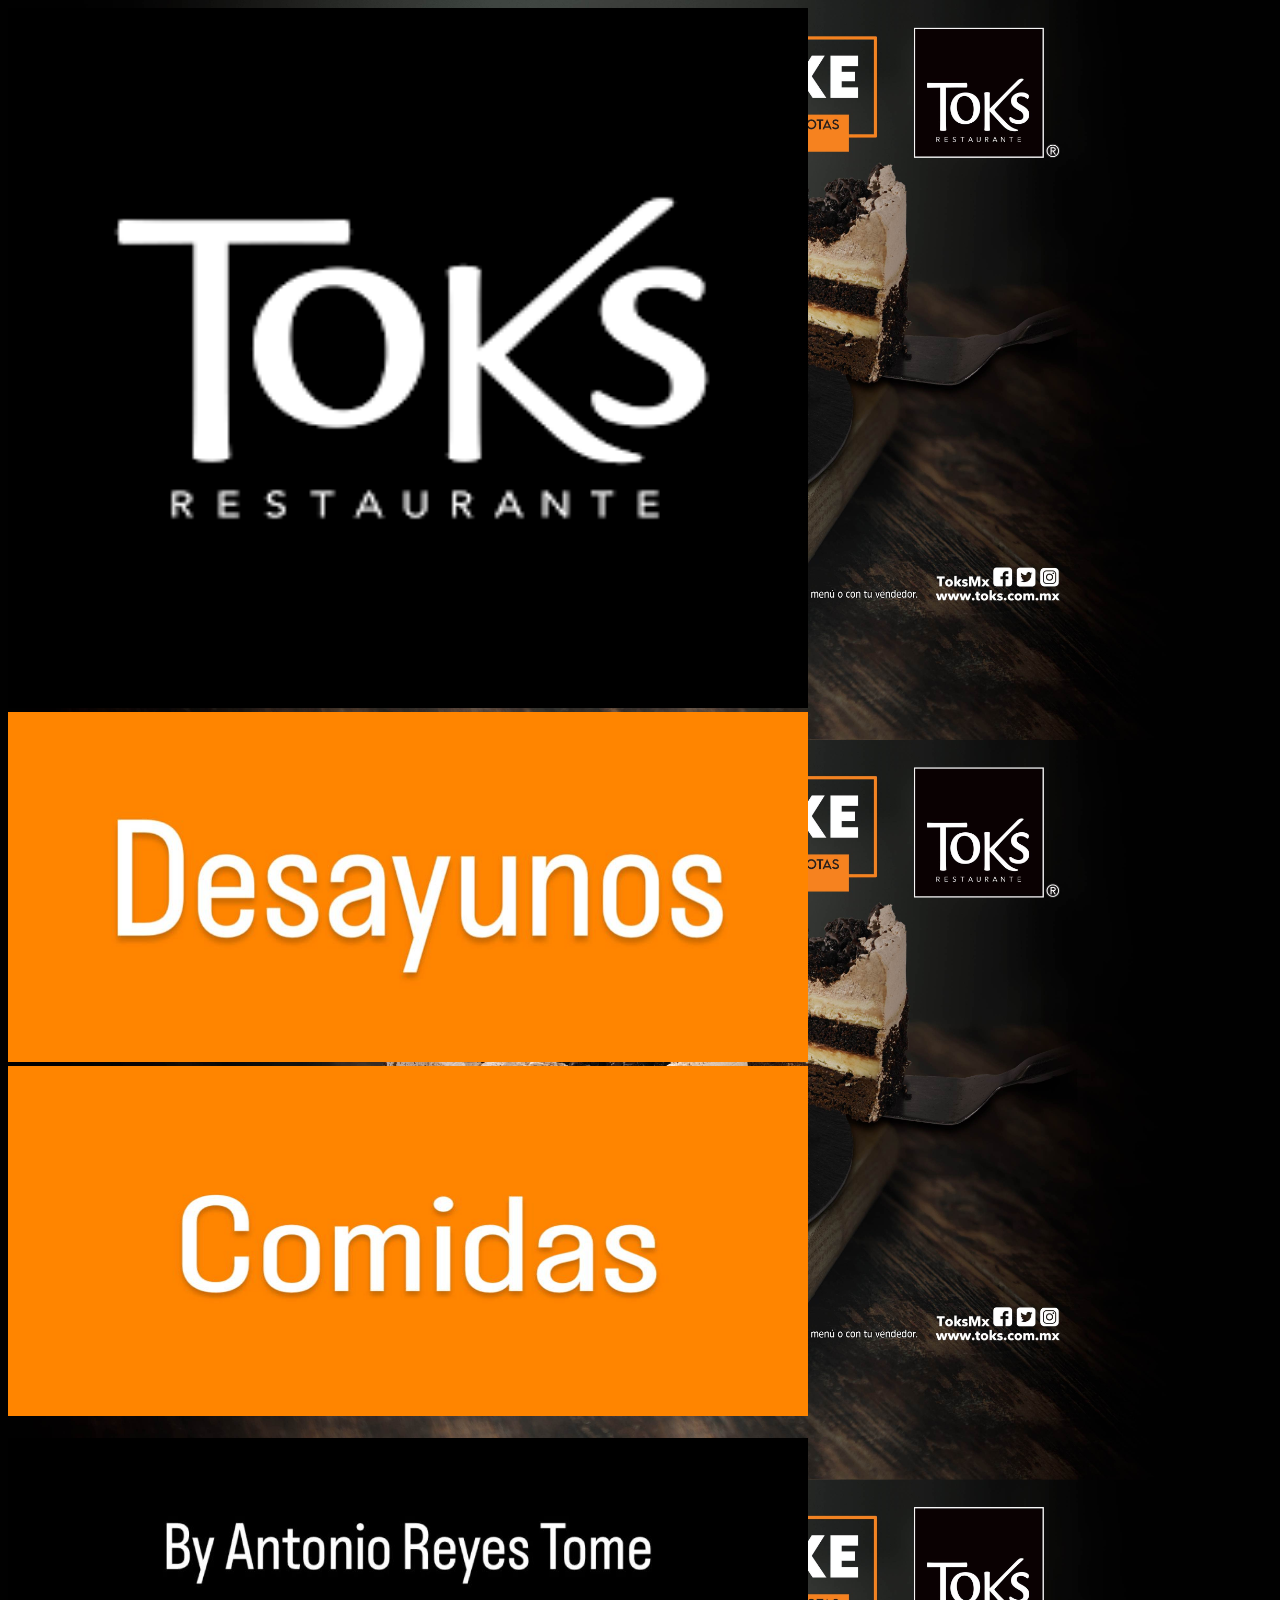
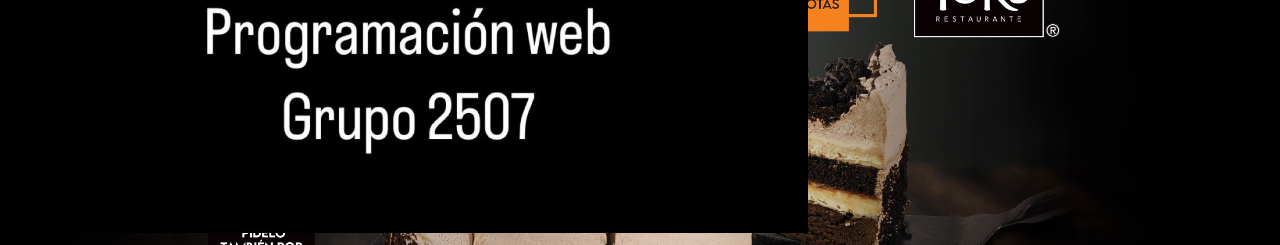
<file: index.html>
<!DOCTYPE html>
<html lang="en">
<head>
    <meta charset="UTF-8">
    <meta http-equiv="X-UA-Compatible" content="IE=edge">
    <meta name="viewport" content="width=device-width, initial-scale=1.0">
    <!-- Hacemos referencia a la hoja de estilos -->
    <link rel="stylesheet" href="style.css">
    <!-- Coloco el titulo de la pagina-->
    <title>TOKS | Estar aquí, está mejor </title>
</head>
<body>
    <!-- En la imagen principal del logo hago referencia a la pagina web oficial, así como dar tamaño y un salto de linea-->
    <a href="https://www.toks.com.mx/"><img src="Imagenes/tooks.png" width="800" height="700"><br></a> 

    <!-- Uso imagenes para navegar entre menus para hacerlo mas interactivo-->
    <!-- Así como hacer refencias a las siguientes paginas de la pagina-->
    <a href="desayunos.html"> <img src="Imagenes/desayunos.jpg" width="800" height="350"> </a><br>
    <a href="comidas.html"> <img src="Imagenes/comidas.jpg" width="800" height="350"><br> </a>
    <br>
<!-- Añado el pie de pagina solicitado-->
    <footer>
   <img src="Imagenes/piepagina.jpg" width="800">
    </footer>     

</body>
</html>
</file>
<file: style.css>
body{
    background: url(Imagenes/CARRUSEL_MAYO_CARRUSEL_WEB_CHOCO_CHEESECAKE.jpg);
    background-size: 100%;   
}
</file>
